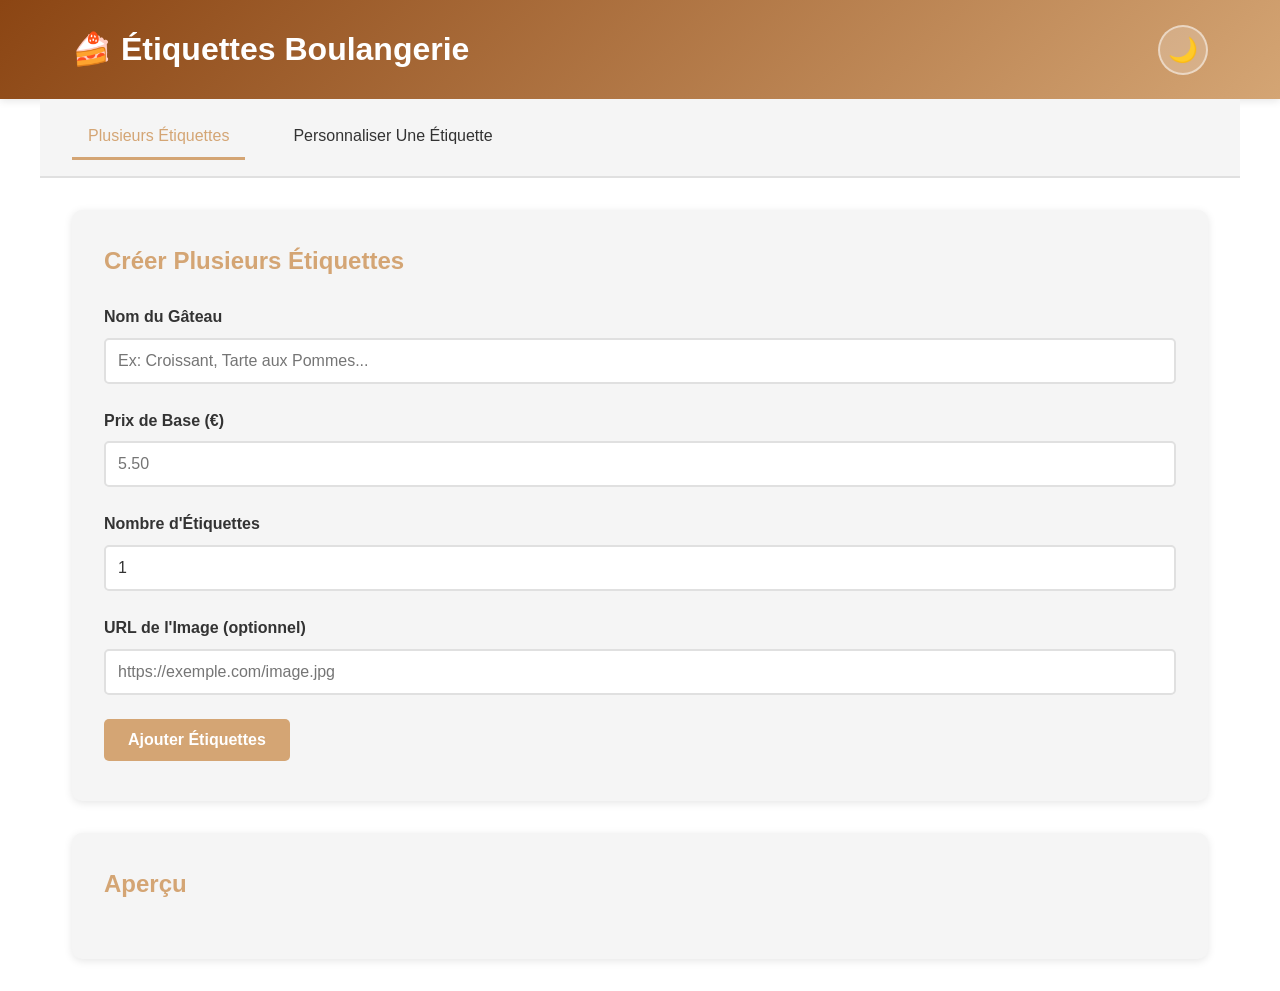
<file: index.html>
<!DOCTYPE html>
<html lang="fr">
<head>
  <meta charset="UTF-8">
  <meta name="viewport" content="width=device-width, initial-scale=1.0">
  <title>Étiquettes - Boulangerie</title>
  <link rel="stylesheet" href="style.css">
</head>
<body>
  <header>
    <div class="header-content">
      <h1>🍰 Étiquettes Boulangerie</h1>
      <button id="themeToggle" class="theme-toggle" aria-label="Basculer le thème">
        <span class="theme-icon">🌙</span>
      </button>
    </div>
  </header>

  <nav>
    <a href="index.html" class="nav-link active">Plusieurs Étiquettes</a>
    <a href="single.html" class="nav-link">Personnaliser Une Étiquette</a>
  </nav>

  <main>
    <section class="container">
      <h2>Créer Plusieurs Étiquettes</h2>

      <div class="form-group">
        <label for="productName">Nom du Gâteau</label>
        <input type="text" id="productName" placeholder="Ex: Croissant, Tarte aux Pommes...">
      </div>

      <div class="form-group">
        <label for="basePrice">Prix de Base (€)</label>
        <input type="number" id="basePrice" placeholder="5.50" step="0.01">
      </div>

      <div class="form-group">
        <label for="quantity">Nombre d'Étiquettes</label>
        <input type="number" id="quantity" min="1" value="1">
      </div>

      <div class="form-group">
        <label for="imageUrl">URL de l'Image (optionnel)</label>
        <input type="url" id="imageUrl" placeholder="https://exemple.com/image.jpg">
      </div>

      <button id="addLabel" class="btn btn-primary">Ajouter Étiquettes</button>
      <button id="printAll" class="btn btn-secondary" style="display: none;">Imprimer Tout</button>
      <button id="downloadPdf" class="btn btn-secondary" style="display: none;">Télécharger PDF</button>
    </section>

    <section class="container">
      <h2>Aperçu</h2>
      <div id="preview" class="preview-grid"></div>
    </section>
  </main>

  <script src="script.js"></script>
</body>
</html>
</file>
<file: style.css>
:root {
  --color-bg: #ffffff;
  --color-bg-secondary: #f5f5f5;
  --color-text: #333333;
  --color-text-secondary: #666666;
  --color-border: #e0e0e0;
  --color-primary: #d4a574;
  --color-primary-hover: #c19558;
  --color-accent: #8b4513;
  --shadow: 0 2px 8px rgba(0, 0, 0, 0.1);
}

html[data-theme="dark"] {
  --color-bg: #1a1a1a;
  --color-bg-secondary: #2d2d2d;
  --color-text: #e0e0e0;
  --color-text-secondary: #b0b0b0;
  --color-border: #404040;
  --color-primary: #d4a574;
  --color-primary-hover: #e8c599;
  --color-accent: #f4a460;
  --shadow: 0 2px 8px rgba(0, 0, 0, 0.5);
}

* {
  margin: 0;
  padding: 0;
  box-sizing: border-box;
}

body {
  font-family: 'Segoe UI', Tahoma, Geneva, Verdana, sans-serif;
  background-color: var(--color-bg);
  color: var(--color-text);
  transition: background-color 0.3s ease, color 0.3s ease;
  line-height: 1.6;
}

/* Header */
header {
  background: linear-gradient(135deg, var(--color-accent), var(--color-primary));
  color: white;
  padding: 1.5rem 0;
  box-shadow: var(--shadow);
}

.header-content {
  max-width: 1200px;
  margin: 0 auto;
  padding: 0 2rem;
  display: flex;
  justify-content: space-between;
  align-items: center;
}

header h1 {
  font-size: 2rem;
  font-weight: 700;
}

/* Theme Toggle */
.theme-toggle {
  background: rgba(255, 255, 255, 0.2);
  border: 2px solid rgba(255, 255, 255, 0.5);
  color: white;
  width: 50px;
  height: 50px;
  border-radius: 50%;
  cursor: pointer;
  display: flex;
  align-items: center;
  justify-content: center;
  font-size: 1.5rem;
  transition: all 0.3s ease;
}

.theme-toggle:hover {
  background: rgba(255, 255, 255, 0.3);
  border-color: rgba(255, 255, 255, 0.8);
  transform: scale(1.1);
}

.theme-icon {
  display: inline-block;
  transition: transform 0.3s ease;
}

/* Navigation */
nav {
  background-color: var(--color-bg-secondary);
  border-bottom: 2px solid var(--color-border);
  padding: 1rem 0;
  position: sticky;
  top: 0;
  z-index: 100;
}

nav {
  max-width: 1200px;
  margin: 0 auto;
  padding: 1rem 2rem;
  display: flex;
  gap: 2rem;
}

.nav-link {
  color: var(--color-text);
  text-decoration: none;
  font-weight: 500;
  padding: 0.5rem 1rem;
  border-bottom: 3px solid transparent;
  transition: all 0.3s ease;
}

.nav-link:hover {
  color: var(--color-primary);
  border-bottom-color: var(--color-primary);
}

.nav-link.active {
  color: var(--color-primary);
  border-bottom-color: var(--color-primary);
}

/* Main */
main {
  max-width: 1200px;
  margin: 2rem auto;
  padding: 0 2rem;
}

/* Container */
.container {
  background-color: var(--color-bg-secondary);
  padding: 2rem;
  border-radius: 10px;
  margin-bottom: 2rem;
  box-shadow: var(--shadow);
}

.container h2 {
  margin-bottom: 1.5rem;
  color: var(--color-primary);
  font-size: 1.5rem;
}

/* Form Groups */
.form-group {
  margin-bottom: 1.5rem;
}

.form-group label {
  display: block;
  margin-bottom: 0.5rem;
  font-weight: 600;
  color: var(--color-text);
}

.form-group input[type="text"],
.form-group input[type="number"],
.form-group input[type="url"],
.form-group input[type="color"],
.form-group input[type="file"] {
  width: 100%;
  padding: 0.75rem;
  border: 2px solid var(--color-border);
  border-radius: 5px;
  font-size: 1rem;
  background-color: var(--color-bg);
  color: var(--color-text);
  transition: border-color 0.3s ease;
}

.form-group input[type="text"]:focus,
.form-group input[type="number"]:focus,
.form-group input[type="url"]:focus,
.form-group input[type="color"]:focus {
  outline: none;
  border-color: var(--color-primary);
  box-shadow: 0 0 0 3px rgba(212, 165, 116, 0.1);
}

.form-group input[type="color"] {
  height: 50px;
  cursor: pointer;
}

/* File Input */
.file-input-wrapper {
  position: relative;
}

#singleImage {
  display: none;
}

.file-input-label {
  display: block;
  padding: 0.75rem 1rem;
  background-color: var(--color-bg);
  color: var(--color-text);
  border: 2px dashed var(--color-border);
  border-radius: 5px;
  cursor: pointer;
  text-align: center;
  transition: all 0.3s ease;
  font-weight: 500;
}

.file-input-label:hover {
  background-color: var(--color-primary);
  color: white;
  border-color: var(--color-primary);
}

#imageFileName {
  display: block;
  margin-top: 0.5rem;
  color: var(--color-text-secondary);
  font-size: 0.9rem;
}

/* Buttons */
.btn {
  padding: 0.75rem 1.5rem;
  border: none;
  border-radius: 5px;
  font-size: 1rem;
  font-weight: 600;
  cursor: pointer;
  transition: all 0.3s ease;
  margin-right: 0.5rem;
  margin-bottom: 0.5rem;
}

.btn-primary {
  background-color: var(--color-primary);
  color: white;
}

.btn-primary:hover {
  background-color: var(--color-primary-hover);
  transform: translateY(-2px);
  box-shadow: var(--shadow);
}

.btn-secondary {
  background-color: var(--color-text-secondary);
  color: white;
}

.btn-secondary:hover {
  background-color: var(--color-accent);
  transform: translateY(-2px);
  box-shadow: var(--shadow);
}

.button-group {
  margin-top: 2rem;
  display: flex;
  flex-wrap: wrap;
  gap: 0.5rem;
}

/* Preview Grid */
.preview-grid {
  display: grid;
  grid-template-columns: repeat(auto-fill, minmax(150px, 1fr));
  gap: 1.5rem;
  margin-top: 1.5rem;
}

.label-card {
  background-color: #ffffff;
  border: 2px solid var(--color-border);
  border-radius: 8px;
  overflow: hidden;
  box-shadow: var(--shadow);
  transition: transform 0.3s ease, box-shadow 0.3s ease;
}

html[data-theme="dark"] .label-card {
  background-color: #2d2d2d;
}

.label-card:hover {
  transform: translateY(-5px);
  box-shadow: 0 8px 16px rgba(0, 0, 0, 0.15);
}

.label-image {
  width: 100%;
  height: 100px;
  object-fit: cover;
  background-color: var(--color-bg-secondary);
}

.label-info {
  padding: 1rem;
}

.label-info h3 {
  margin: 0.5rem 0;
  font-size: 0.95rem;
  color: var(--color-text);
}

.label-info p {
  margin: 0.25rem 0;
  color: var(--color-text-secondary);
  font-size: 0.85rem;
}

.label-price {
  font-size: 1.1rem;
  font-weight: 700;
  color: var(--color-primary);
  margin-top: 0.5rem;
}

/* Single Page Layout */
.single-page-container {
  display: grid;
  grid-template-columns: 1fr 1fr;
  gap: 2rem;
  align-items: start;
}

.form-section {
  background-color: var(--color-bg-secondary);
  padding: 2rem;
  border-radius: 10px;
  box-shadow: var(--shadow);
}

.form-section h2 {
  margin-bottom: 1.5rem;
  color: var(--color-primary);
  font-size: 1.5rem;
}

.preview-section {
  background-color: var(--color-bg-secondary);
  padding: 2rem;
  border-radius: 10px;
  box-shadow: var(--shadow);
  text-align: center;
}

.preview-section h2 {
  margin-bottom: 1.5rem;
  color: var(--color-primary);
  font-size: 1.5rem;
}

/* Label Preview */
.label-preview {
  width: 100%;
  aspect-ratio: 1;
  border: 2px solid var(--color-border);
  border-radius: 8px;
  display: flex;
  align-items: center;
  justify-content: center;
  margin-bottom: 1rem;
  background-color: #ffffff;
  padding: 1rem;
  overflow: auto;
}

html[data-theme="dark"] .label-preview {
  background-color: #2d2d2d;
}

.label-content {
  text-align: center;
  width: 100%;
  height: 100%;
  display: flex;
  flex-direction: column;
  align-items: center;
  justify-content: center;
  color: #333;
}

.label-content img {
  max-width: 90%;
  max-height: 40%;
  object-fit: contain;
  margin: 10px auto;
  display: block;
  border-radius: 4px;
}

.label-content h3 {
  font-size: 1.2rem;
  margin: 0.5rem 0;
}

.label-content .price {
  font-size: 1.3rem;
  font-weight: bold;
  color: var(--color-accent);
}

.dimensions-info {
  text-align: center;
  color: var(--color-text-secondary);
  font-size: 0.9rem;
}

/* Small */
small {
  color: var(--color-text-secondary);
  font-size: 0.85rem;
}

/* Responsive */
@media (max-width: 768px) {
  header h1 {
    font-size: 1.5rem;
  }

  nav {
    flex-direction: column;
    gap: 0.5rem;
  }

  .single-page-container {
    grid-template-columns: 1fr;
  }

  .preview-grid {
    grid-template-columns: repeat(auto-fill, minmax(120px, 1fr));
  }

  main {
    padding: 0 1rem;
    margin: 1rem auto;
  }

  .container {
    padding: 1.5rem;
  }

  .button-group {
    flex-direction: column;
  }

  .btn {
    width: 100%;
    margin-right: 0;
  }
}

/* Print Styles */
@media print {
  header,
  nav,
  .container h2,
  .form-section,
  .button-group,
  .dimensions-info {
    display: none;
  }

  body {
    background-color: white;
  }

  .label-card {
    page-break-inside: avoid;
    box-shadow: none;
    border: 1px solid #ccc;
  }
}
</file>
